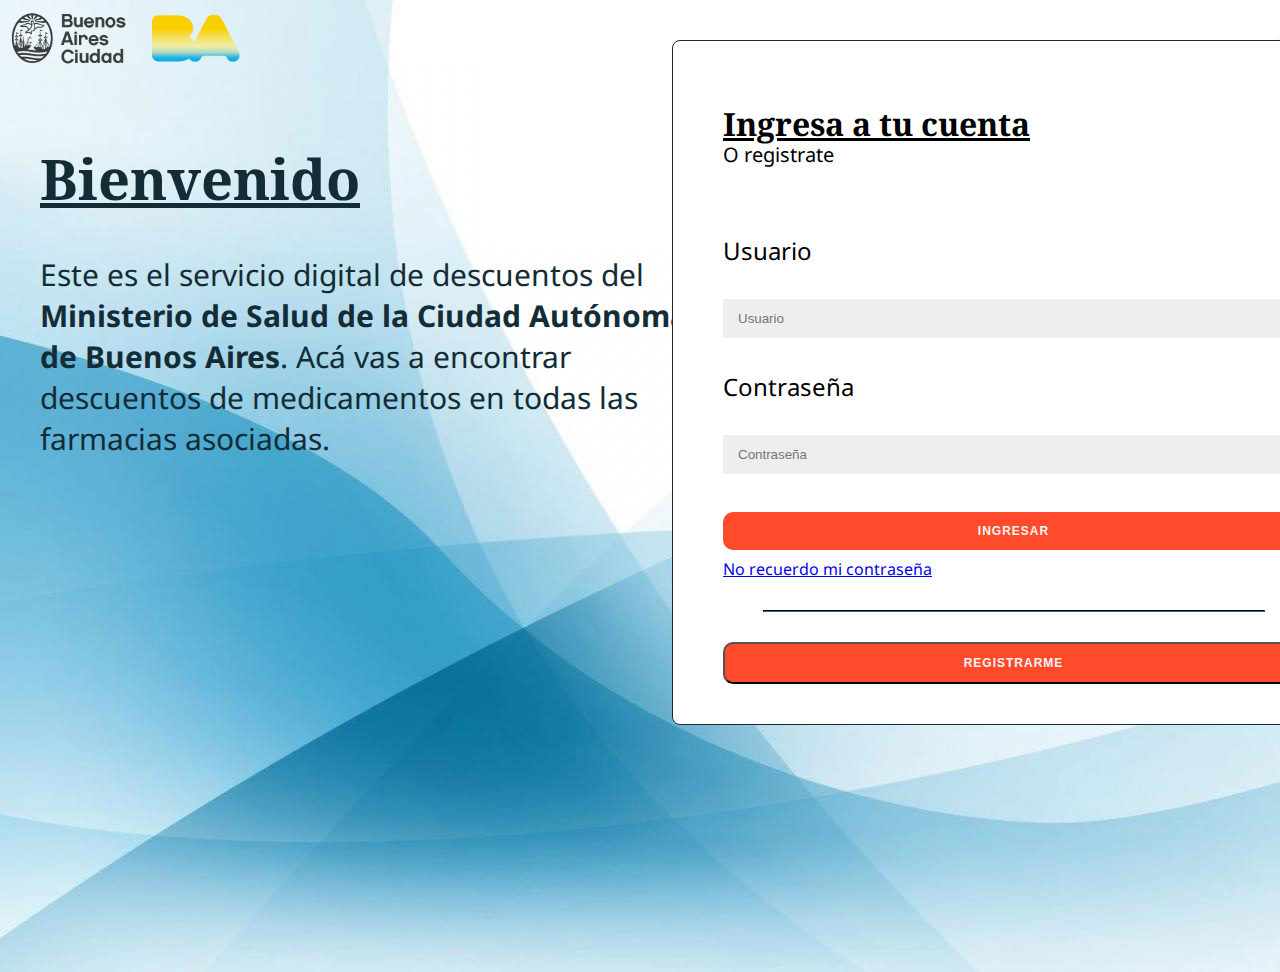
<file: index.html>
<!DOCTYPE html>
<html lang="es">
<head>
    <meta charset="UTF-8">
    <meta http-equiv="X-UA-Compatible" content="IE=edge">
    <meta name="viewport" content="width=device-width, initial-scale=1.0">
    <link rel="stylesheet" href="index.css">
    <link rel="shortcut icon" href="images/favicon.png" type="image/png">
    <link rel="stylesheet"
  href="https://fonts.googleapis.com/css?family=Noto+Sans">
  <link rel="stylesheet"
  href="https://fonts.googleapis.com/css?family=Noto+Serif">
    <title>Login | Ministerio de Salud</title>
</head>
<body>
    <img src="images/logo.png" class="logo">
    <div class="caja-texto">
        <h1 id="bienvenido">Bienvenido</h1>
        <p id="mensaje-bienvenida">Este es el servicio digital de descuentos del <strong>Ministerio de Salud de la Ciudad Autónoma de Buenos Aires</strong>. Acá vas a encontrar descuentos de medicamentos en todas las farmacias asociadas.</p>
    </div>
    <div class="caja-login">
		<form name="inicio-de-sesion" action="principal.html" onsubmit="return validar()" method="post">
			<h1 id="inicia-sesion">Ingresa a tu cuenta</h1>
			<p id="registrarse">O registrate</p>
            <br>
            <p class="mensaje-login">Usuario</p>
			<input type="text" name="usuario" placeholder="Usuario"/>
            <p class="mensaje-login">Contraseña</p>
			<input type="password" name="contraseña" placeholder="Contraseña"/>
            <br>
            <input type="submit" value="Ingresar" id="ingresar">
			<a href="#">No recuerdo mi contraseña</a>
            <br><hr><br>
            <button>Registrarme</button>
		</form>
	</div>
    <script>
        function validar()
        {
            var usuario = document.forms["inicio-de-sesion"]["usuario"].value;
            var contrasenia = document.forms["inicio-de-sesion"]["contraseña"].value;
            if (isNaN(usuario)) 
            {
                alert("El usuario tiene que ser tu DNI");
                return false;
            }
            if (contrasenia.length < 4) 
            {
                alert("La contraseña tiene que tener al menos 4 caracteres");
                return false;
            }
            localStorage.setItem("usuario", usuario);
        }
    </script>
</body>
</html>
</file>
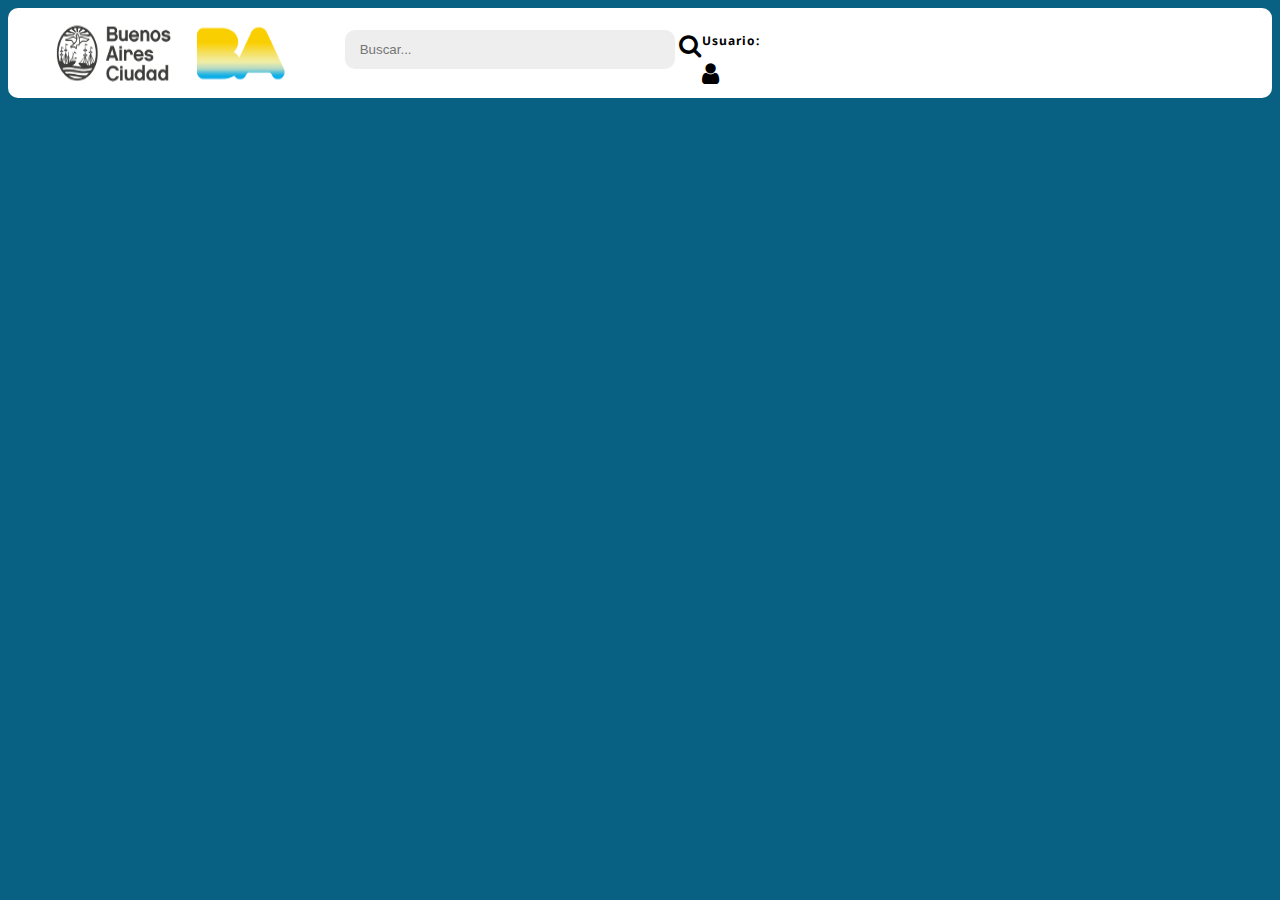
<file: principal.html>
<!DOCTYPE html>
<html lang="es">
<head>
    <meta charset="UTF-8">
    <meta http-equiv="X-UA-Compatible" content="IE=edge">
    <meta name="viewport" content="width=device-width, initial-scale=1.0">
    <link rel="stylesheet" href="principal.css">
    <link rel="stylesheet" href="font-awesome/css/font-awesome.min.css">
    <link rel="shortcut icon" href="images/favicon.png" type="image/png">
    <link rel="stylesheet"
  href="https://fonts.googleapis.com/css?family=Noto+Sans">
  <link rel="stylesheet"
  href="https://fonts.googleapis.com/css?family=Noto+Serif">
    <title>Principal | Ministerio de Salud</title>
</head>
<body>
    <div id="barra-superior">
        <img src="images/logo.png" class="logo">
        <div class="buscador">
            <input type="text" placeholder="Buscar...">
            <i class="fa fa-search" style="font-size: x-large;" aria-hidden="true"></i>
        </div>
        <div class="panel-izquierdo">
            <p>Usuario: </p>
            <i class="fa fa-user" style="font-size: x-large;" aria-hidden="true"></i>
        </div>

    </div>
</body>
</html>
</file>
<file: index.css>
.logo {
    position: absolute;
}
body {
    background-color: #1089B5;
    font-family: 'Noto Sans';
    justify-content: center;
	align-items: center;
    background-image: url("images/background.jpg");
}
h1 {
    font-weight: bold;
    text-decoration-line: underline;
    font-family: 'Noto Serif';
}
hr {
    border-color: #132C36;
    width: 500px;
}

/* Bienvenida */
.caja-texto {
    width: 683px;
    padding: 2.5%;
    color: #132C36;
    position: absolute;
	height: 100%;
}
#bienvenido {
    margin-top: 100px;
    font-size: 56px;
}
#mensaje-bienvenida {
    font-size: 30px;
}

/* Login */
.caja-login {
    padding: 2.5%;
    position: absolute;
	left: 50%;
	width: 683px;
	height: 100%;
}
#inicia-sesion {
    font-size: 32px;
}
#registrarse {
    font-size: 20px;
    margin-top: -25px;
}
.mensaje-login {
    font-size: 24px;
}
button {
	border-radius: 10px;
	background-color: #FF4B2B;
	color: #f6f5f7;
	font-size: 12px;
	font-weight: bold;
	padding: 12px 45px;
	letter-spacing: 1px;
	text-transform: uppercase;
}
#ingresar {
	border-radius: 10px;
	background-color: #FF4B2B;
	color: #f6f5f7;
	font-size: 12px;
	font-weight: bold;
	padding: 12px 45px;
	letter-spacing: 1px;
	text-transform: uppercase;
}
form {
	background-color: #FFFFFF;
	display: flex;
	justify-content: center;
	flex-direction: column;
	padding: 0 50px;
	height: 683px;
	text-align: left;
    border: 1px solid #132C36;
    border-radius: 8px;
}

input {
	background-color: #eee;
	border: none;
	padding: 12px 15px;
	margin: 8px 0;
	width: 100%;
}
</file>
<file: principal.css>
body {
    background-color: #086182;
    font-family: 'Noto Sans';
    justify-content: center;
	align-items: center;
}
#barra-superior {
    border-radius: 10px;
	background-color:white;
	font-size: 12px;
	font-weight: bold;
	padding: 12px 45px;
	letter-spacing: 1px;
    display: flex;
}
.buscador {
    margin-left: 5%;
}
input {
	background-color: #eee;
    border-radius: 10px;
    border: 1px;
	padding: 12px 15px;
	margin-top: 10px;
	width: 300px;
}

.panel-izquierdo {
    
}
</file>
